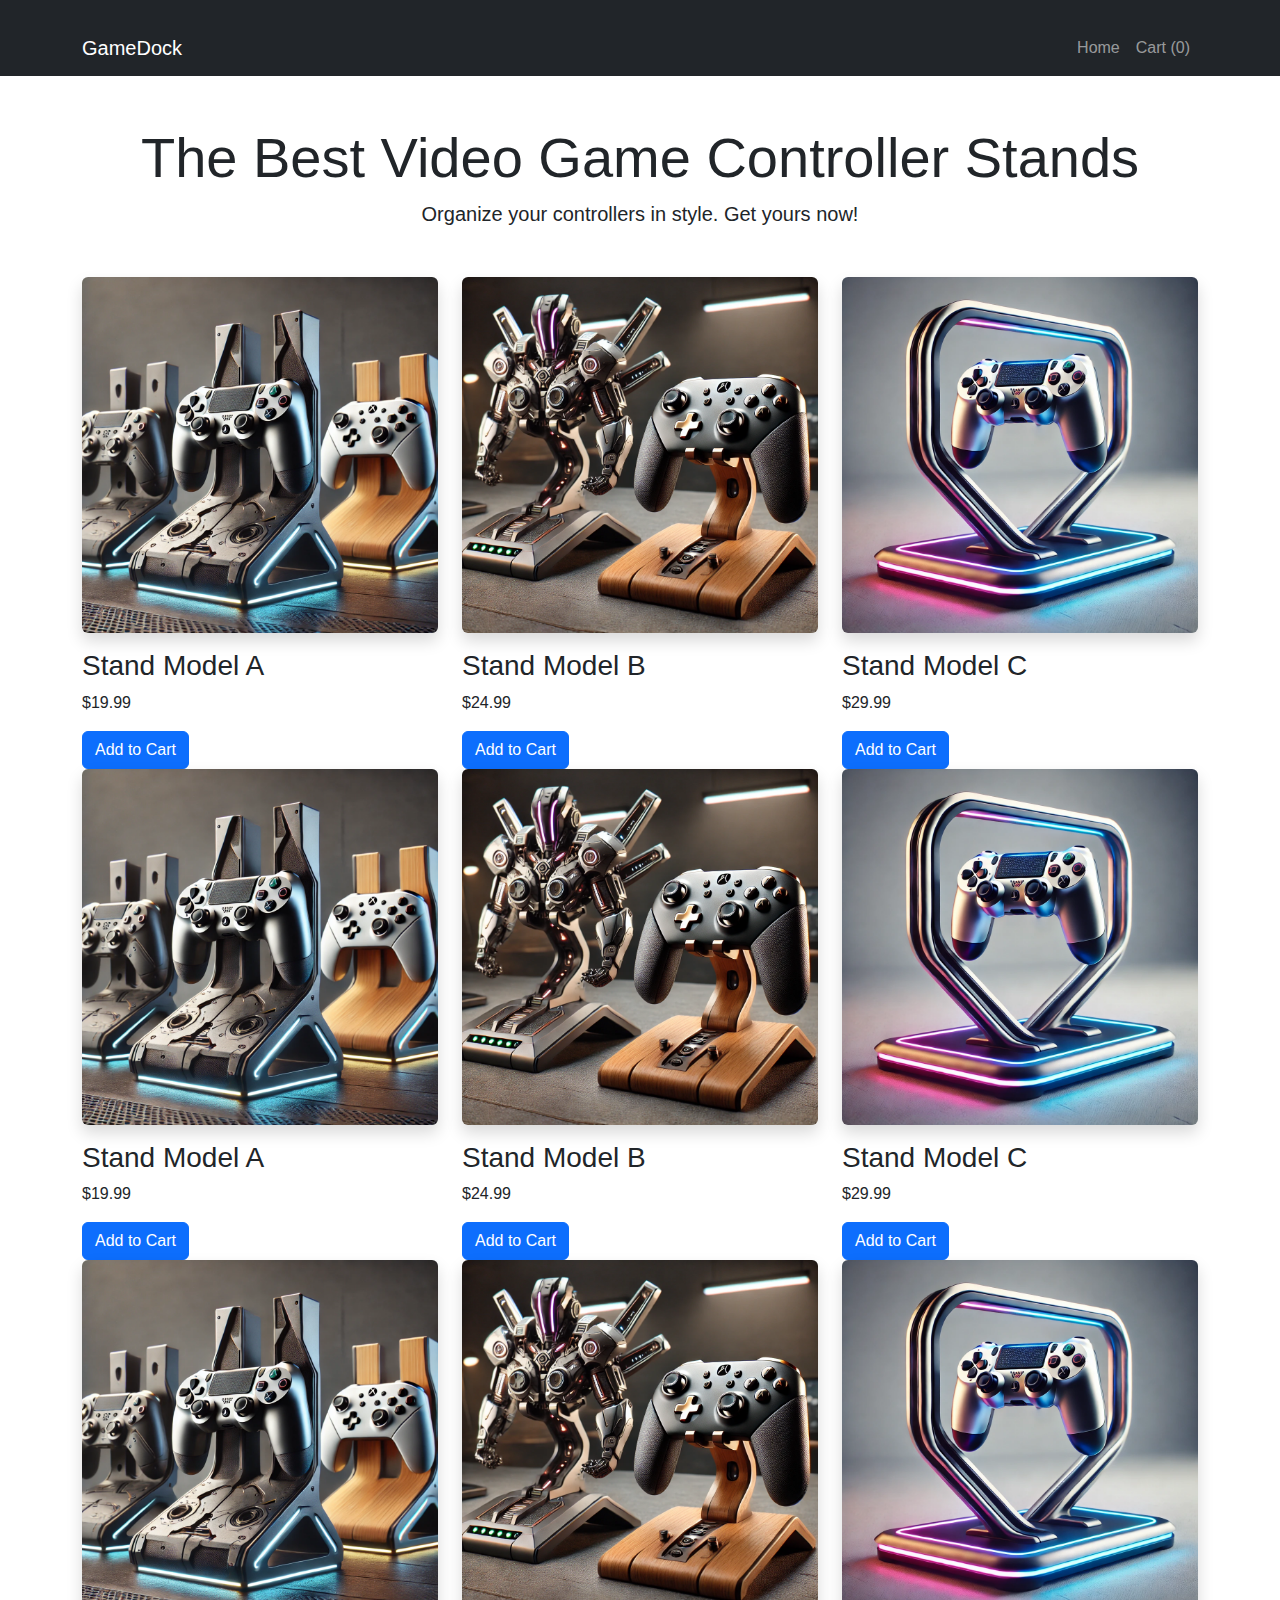
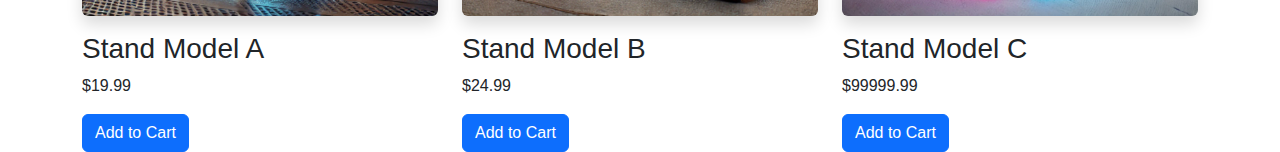
<file: index.html>
<!DOCTYPE html>
<html lang="en">
<head>
    <meta charset="UTF-8">
    <meta name="viewport" content="width=device-width, initial-scale=1">
    <title>GameDock - Game Controller Stands</title>
    <link rel="stylesheet" href="https://cdn.jsdelivr.net/npm/bootstrap@5.3.0/dist/css/bootstrap.min.css">
    <link rel="stylesheet" href="style.css">
</head>
<body>

    <!-- Navbar -->
    <nav class="navbar navbar-expand-lg navbar-dark bg-dark">
        <div class="container">
            <a class="navbar-brand" href="#">GameDock</a>
            <button class="navbar-toggler" type="button" data-bs-toggle="collapse" data-bs-target="#navbarNav">
                <span class="navbar-toggler-icon"></span>
            </button>
            <div class="collapse navbar-collapse" id="navbarNav">
                <ul class="navbar-nav ms-auto">
                    <li class="nav-item"><a class="nav-link" href="index.html">Home</a></li>
                    <li class="nav-item"><a class="nav-link" href="cart.html">Cart (<span id="cart-count">0</span>)</a></li>
                </ul>
            </div>
        </div>
    </nav>

    <!-- Landing Page Content -->
    <header class="container text-center my-5">
        <h1 class="display-4">The Best Video Game Controller Stands</h1>
        <p class="lead">Organize your controllers in style. Get yours now!</p>
    </header>

    <!-- Product Display -->
    <div class="container">
        <div class="row">
            <div class="col-md-4">
                <img src="images/controller-stand1.png" class="img-fluid rounded shadow" alt="Controller Stand">
                <h3 class="mt-3">Stand Model A</h3>
                <p>$19.99</p>
                <button class="btn btn-primary add-to-cart" data-name="Stand Model A" data-price="19.99">Add to Cart</button>
            </div>
            <div class="col-md-4">
                <img src="images/controller-stand2.png" class="img-fluid rounded shadow" alt="Controller Stand">
                <h3 class="mt-3">Stand Model B</h3>
                <p>$24.99</p>
                <button class="btn btn-primary add-to-cart" data-name="Stand Model B" data-price="24.99">Add to Cart</button>
            </div>
            <div class="col-md-4">
                <img src="images/controller-stand3.png" class="img-fluid rounded shadow" alt="Controller Stand">
                <h3 class="mt-3">Stand Model C</h3>
                <p>$29.99</p>
                <button class="btn btn-primary add-to-cart" data-name="Stand Model C" data-price="29.99">Add to Cart</button>
            </div>
        </div>
        <div class="row">
            <div class="col-md-4">
                <img src="images/controller-stand1.png" class="img-fluid rounded shadow" alt="Controller Stand">
                <h3 class="mt-3">Stand Model A</h3>
                <p>$19.99</p>
                <button class="btn btn-primary add-to-cart" data-name="Stand Model A" data-price="19.99">Add to Cart</button>
            </div>
            <div class="col-md-4">
                <img src="images/controller-stand2.png" class="img-fluid rounded shadow" alt="Controller Stand">
                <h3 class="mt-3">Stand Model B</h3>
                <p>$24.99</p>
                <button class="btn btn-primary add-to-cart" data-name="Stand Model B" data-price="24.99">Add to Cart</button>
            </div>
            <div class="col-md-4">
                <img src="images/controller-stand3.png" class="img-fluid rounded shadow" alt="Controller Stand">
                <h3 class="mt-3">Stand Model C</h3>
                <p>$29.99</p>
                <button class="btn btn-primary add-to-cart" data-name="Stand Model C" data-price="29.99">Add to Cart</button>
            </div>
        </div>
        <div class="row">
            <div class="col-md-4">
                <img src="images/controller-stand1.png" class="img-fluid rounded shadow" alt="Controller Stand">
                <h3 class="mt-3">Stand Model A</h3>
                <p>$19.99</p>
                <button class="btn btn-primary add-to-cart" data-name="Stand Model A" data-price="19.99">Add to Cart</button>
            </div>
            <div class="col-md-4">
                <img src="images/controller-stand2.png" class="img-fluid rounded shadow" alt="Controller Stand">
                <h3 class="mt-3">Stand Model B</h3>
                <p>$24.99</p>
                <button class="btn btn-primary add-to-cart" data-name="Stand Model B" data-price="24.99">Add to Cart</button>
            </div>
            <div class="col-md-4">
                <img src="images/controller-stand3.png" class="img-fluid rounded shadow" alt="Controller Stand">
                <h3 class="mt-3">Stand Model C</h3>
                <p>$99999.99</p>
                <button class="btn btn-primary add-to-cart" data-name="Stand Model C" data-price="29.99">Add to Cart</button>
            </div>
        </div>
    </div>

    <!-- Toaster Notification -->
    <div class="toast-container position-fixed bottom-0 end-0 p-3">
        <div id="cart-toast" class="toast align-items-center text-bg-success border-0" role="alert" aria-live="assertive" aria-atomic="true">
            <div class="d-flex">
                <div class="toast-body">
                    Item added to cart!
                </div>
                <button type="button" class="btn-close btn-close-white me-2 m-auto" data-bs-dismiss="toast" aria-label="Close"></button>
            </div>
        </div>
    </div>

    <script src="https://cdn.jsdelivr.net/npm/bootstrap@5.3.0/dist/js/bootstrap.bundle.min.js"></script>
    <script src="cart.js"></script>
</body>
</html>
</file>
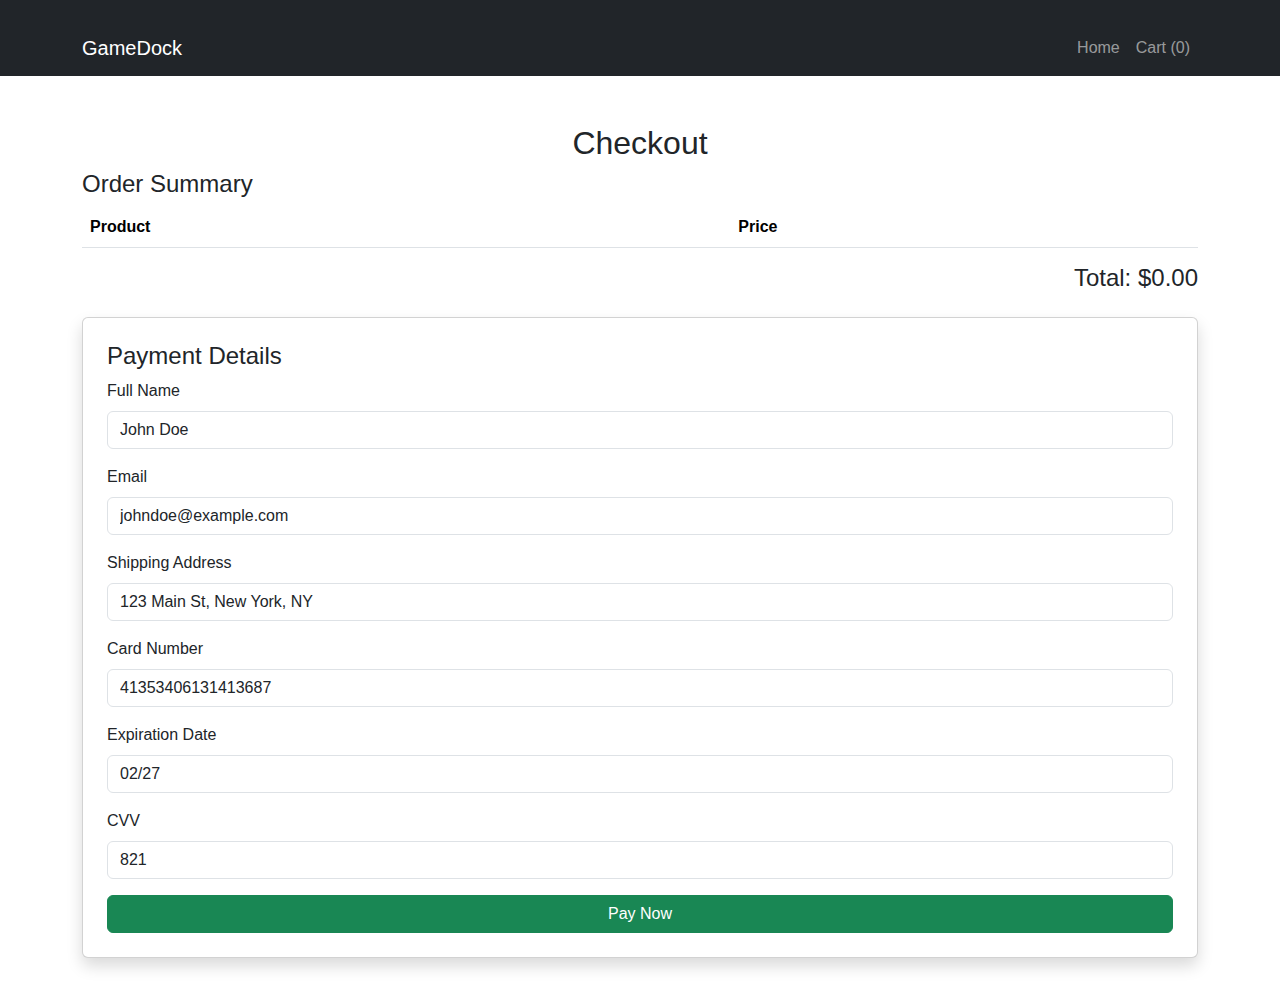
<file: checkout.html>
<!DOCTYPE html>
<html lang="en">
  <head>
    <meta charset="UTF-8" />
    <meta name="viewport" content="width=device-width, initial-scale=1" />
    <title>Checkout - GameDock</title>
    <link
      rel="stylesheet"
      href="https://cdn.jsdelivr.net/npm/bootstrap@5.3.0/dist/css/bootstrap.min.css"
    />
    <link rel="stylesheet" href="style.css" />
  </head>
  <body>
    <!-- Navbar -->
    <nav class="navbar navbar-expand-lg navbar-dark bg-dark">
      <div class="container">
        <a class="navbar-brand" href="#">GameDock</a>
        <button
          class="navbar-toggler"
          type="button"
          data-bs-toggle="collapse"
          data-bs-target="#navbarNav"
        >
          <span class="navbar-toggler-icon"></span>
        </button>
        <div class="collapse navbar-collapse" id="navbarNav">
          <ul class="navbar-nav ms-auto">
            <li class="nav-item">
              <a class="nav-link" href="index.html">Home</a>
            </li>
            <li class="nav-item">
              <a class="nav-link" href="cart.html"
                >Cart (<span id="cart-count">0</span>)</a
              >
            </li>
          </ul>
        </div>
      </div>
    </nav>

    <!-- Checkout Page -->
    <div class="container my-5">
      <h2 class="text-center">Checkout</h2>

      <!-- Order Summary -->
      <div class="mb-4">
        <h4>Order Summary</h4>
        <table class="table">
          <thead>
            <tr>
              <th>Product</th>
              <th>Price</th>
            </tr>
          </thead>
          <tbody id="checkout-items"></tbody>
        </table>
        <h4 class="text-end">
          Total: $<span id="checkout-total-price">0.00</span>
        </h4>
      </div>

      <!-- Payment Form -->
      <div id="payment-section" class="card p-4 shadow">
        <h4>Payment Details</h4>
        <form id="payment-form">
          <div class="mb-3">
            <label class="form-label">Full Name</label>
            <input
              type="text"
              class="form-control"
              id="full-name"
              placeholder="Enter your name"
              required
            />
          </div>
          <div class="mb-3">
            <label class="form-label">Email</label>
            <input
              type="email"
              class="form-control"
              id="email"
              placeholder="Enter your email"
              required
            />
          </div>
          <div class="mb-3">
            <label class="form-label">Shipping Address</label>
            <input
              type="text"
              class="form-control"
              id="address"
              placeholder="Enter your address"
              required
            />
          </div>
          <div class="mb-3">
            <label class="form-label">Card Number</label>
            <input
              type="text"
              class="form-control"
              id="card-number"
              placeholder="1234 5678 9012 3456"
              required
            />
          </div>
          <div class="mb-3">
            <label class="form-label">Expiration Date</label>
            <input
              type="text"
              class="form-control"
              id="expiry"
              placeholder="MM/YY"
              required
            />
          </div>
          <div class="mb-3">
            <label class="form-label">CVV</label>
            <input
              type="text"
              class="form-control"
              id="cvv"
              placeholder="123"
              required
            />
          </div>
          <button type="submit" id="pay-button" class="btn btn-success w-100">
            <span id="pay-button-text">Pay Now</span>
            <span
              id="spinner"
              class="spinner-border spinner-border-sm d-none"
              role="status"
              aria-hidden="true"
            ></span>
          </button>
        </form>
      </div>

      <!-- Order Confirmation Section (Initially Hidden) -->
      <div
        id="confirmation-section"
        class="card p-4 shadow text-center d-none mt-4"
      >
        <h2 class="text-success">Order Confirmed! 🎉</h2>
        <p>
          Thank you for your purchase. Your order has been successfully placed.
        </p>
        <p><strong>Order Number:</strong> <span id="order-number"></span></p>
        <p><strong>Name:</strong> <span id="confirm-name"></span></p>
        <p><strong>Email:</strong> <span id="confirm-email"></span></p>
        <p>
          <strong>Shipping Address:</strong> <span id="confirm-address"></span>
        </p>
        <h4>Total Paid: $<span id="confirm-total"></span></h4>
        <a href="index.html" class="btn btn-primary">Return to Home</a>
      </div>
    </div>

    <script src="https://cdn.jsdelivr.net/npm/bootstrap@5.3.0/dist/js/bootstrap.bundle.min.js"></script>
    <script src="cart.js"></script>
  </body>
</html>
</file>
<file: style.css>
body {
    font-family: Arial, sans-serif;
}

img {
    max-width: 100%;
    height: auto;
    border-radius: 10px;
}

.container {
    margin-top: 20px;
}
</file>
